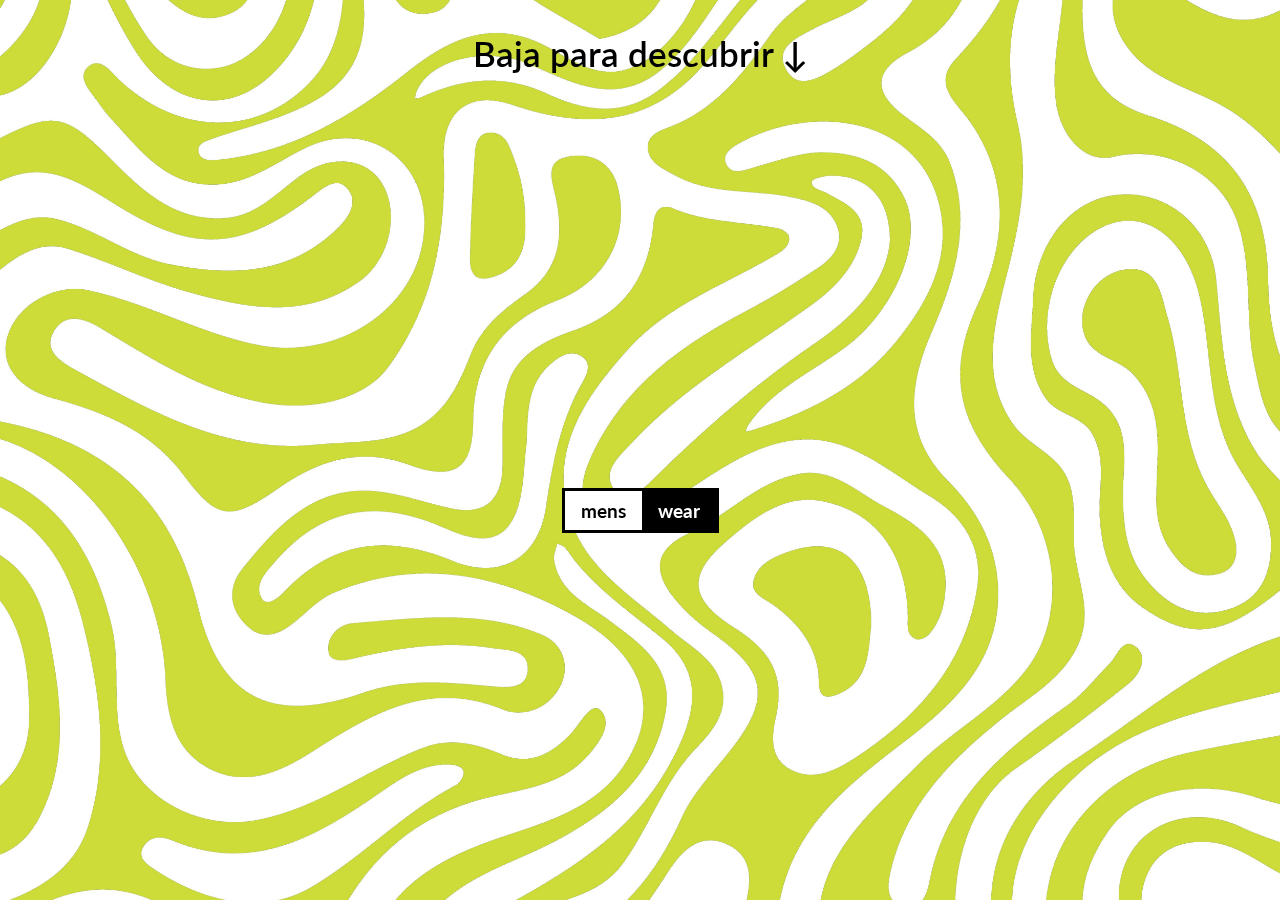
<file: index.html>
<!DOCTYPE html>
<html lang="es">
<head>
<meta charset="UTF-8" />
<meta name="viewport" content="width=device-width, initial-scale=1" />
<title>NOIR Apareciendo con Scroll</title>
<link rel="preconnect" href="https://fonts.googleapis.com">
<link rel="preconnect" href="https://fonts.gstatic.com" crossorigin>
<link href="https://fonts.googleapis.com/css2?family=Bungee&display=swap" rel="stylesheet">
<link href="https://fonts.googleapis.com/css2?family=Bungee&family=Lato:ital,wght@0,100;0,300;0,400;0,700;0,900;1,100;1,300;1,400;1,700;1,900&display=swap" rel="stylesheet">
<link href="https://fonts.googleapis.com/css2?family=Bungee&family=Lato:ital,wght@0,100;0,300;0,400;0,700;0,900;1,100;1,300;1,400;1,700;1,900&family=Open+Sans:ital,wght@0,300..800;1,300..800&display=swap" rel="stylesheet">
<link href="https://fonts.googleapis.com/css2?family=Bungee&family=Lato:ital,wght@0,100;0,300;0,400;0,700;0,900;1,100;1,300;1,400;1,700;1,900&family=Open+Sans:ital,wght@0,300..800;1,300..800&family=Roboto:ital,wght@0,100..900;1,100..900&display=swap" rel="stylesheet">
<link rel="stylesheet" href="assets/css/styles.css" />
</head>
<body>

<div id="fixed-module">

  <div id="scroll-indicator">
    <p>Baja para descubrir &#8595;</p>
  </div>

  <h1 id="noir-text">
    <span class="fade-letter">N</span>
    <span class="fade-letter">O</span>
    <span class="fade-letter">I</span>
    <span class="fade-letter">R</span>
  </h1>

  <div id="mens-wear-container" class="hidden">
    <div class="mens"><span>mens</span></div>
    <div class="wear"><span>wear</span></div>
  </div>

  <button id="collection-btn" href="pages/home.html" class="hidden">
    Conócenos &#8594;
  </button>
  
</div>

<script src="assets/js/script.js"></script>
</body>
</html>
</file>
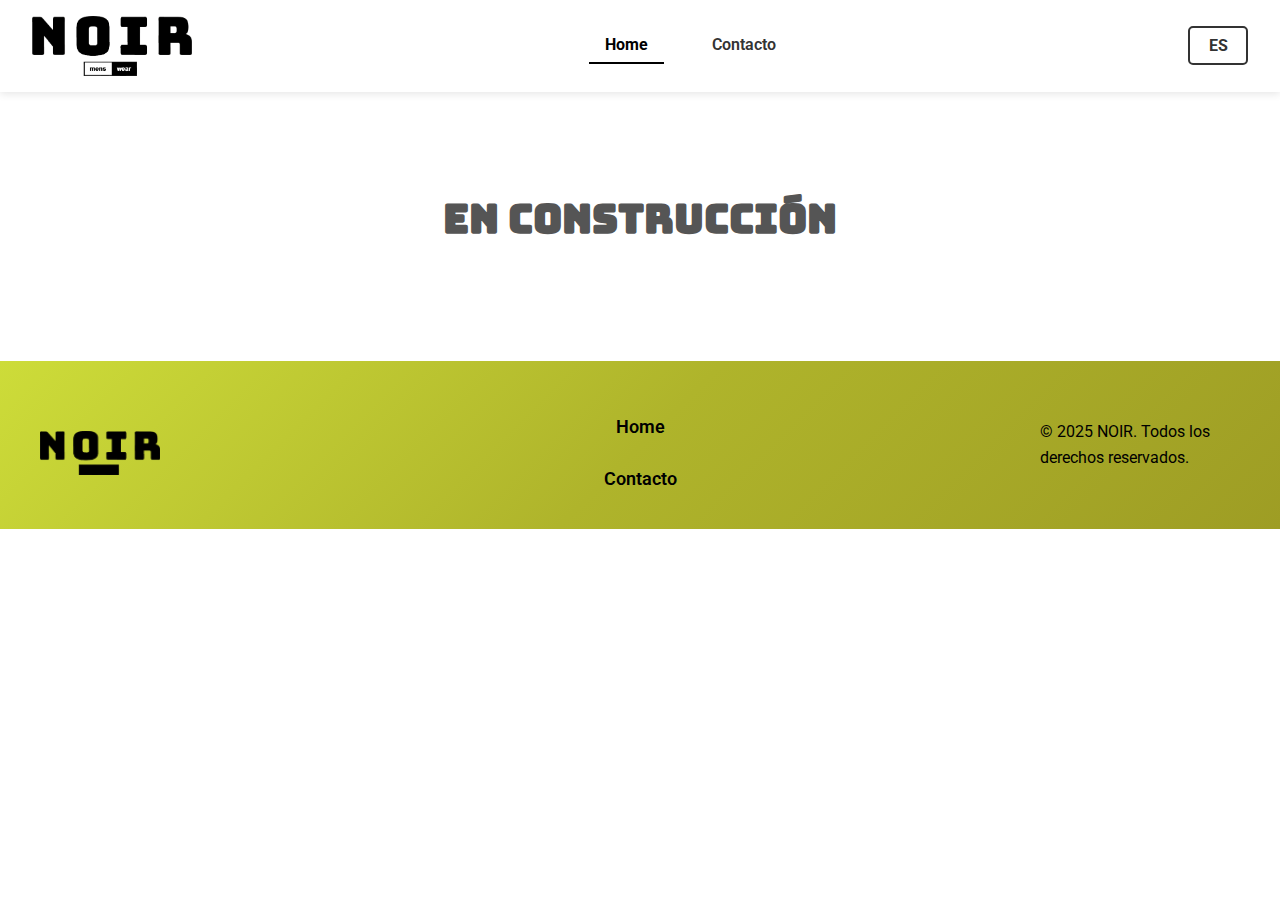
<file: pages/contacto.html>
<!DOCTYPE html>
<html lang="es">
<head>
    <meta charset="UTF-8">
    <meta name="viewport" content="width=device-width, initial-scale=1.0">
    <meta name="description" content="NOIR - Tienda de ropa interior masculina clásica, deportiva y personalizada para hombres modernos">
    <title>NOIR - Contácto</title>
    <link rel="preconnect" href="https://fonts.googleapis.com">
    <link rel="preconnect" href="https://fonts.gstatic.com" crossorigin>
    <link href="https://fonts.googleapis.com/css2?family=Bungee&family=Lato:ital,wght@0,100;0,300;0,400;0,700;0,900;1,100;1,300;1,400;1,700;1,900&family=Open+Sans:ital,wght@0,300..800;1,300..800&family=Roboto:ital,wght@0,100..900;1,100..900&display=swap" rel="stylesheet">
    <link rel="stylesheet" href="../assets/css/styles_home.css">
</head>
<body>
    <header class="main-header">
        <div class="logo-container">
            <a href="home.html" aria-label="Ir a la página principal de NOIR">
                <img src="../assets/imgs/logo_noir.png" alt="Logo de NOIR" class="logo">
            </a>
        </div>

        <div class="language-selector" role="region" aria-label="Selector de idioma">
            <button class="lang-button" type="button" aria-label="Cambiar idioma. Idioma actual: Español">
                <span class="lang-code" aria-hidden="true">ES</span>
            </button>
        </div>

        <nav class="main-nav" aria-label="Navegación principal">
            <ul class="nav-list">
                <li class="nav-item">
                    <a href="home.html" class="nav-link" aria-current="page">Home</a>
                </li>
                <li class="nav-item">
                    <a href="contacto.html" class="nav-link">Contacto</a>
                </li>
            </ul>
        </nav>
    </header>
    
    <div class="under-const">
        <h1>EN CONSTRUCCIÓN</h1>
    </div>

    <footer class="main-footer">
        <div class="footer-container">
            <div class="footer-logo">
                <a href="home.html" aria-label="Volver al inicio de NOIR">
                    <img src="../assets/imgs/logo_noir.png" alt="Logo de NOIR" class="footer-logo-img">
                </a>
            </div>

            <nav class="footer-nav" aria-label="Navegación del pie de página">
                <ul class="footer-nav-list">
                    <li class="footer-nav-item">
                        <a href="home.html" class="footer-nav-link">Home</a>
                    </li>
                    <li class="footer-nav-item">
                        <a href="contacto.html" class="footer-nav-link">Contacto</a>
                    </li>
                </ul>
            </nav>

            <div class="footer-extra">
                <p class="footer-text">&copy; 2025 NOIR. Todos los derechos reservados.</p>
            </div>
        </div>
    </footer>
</body>
</html>
</file>
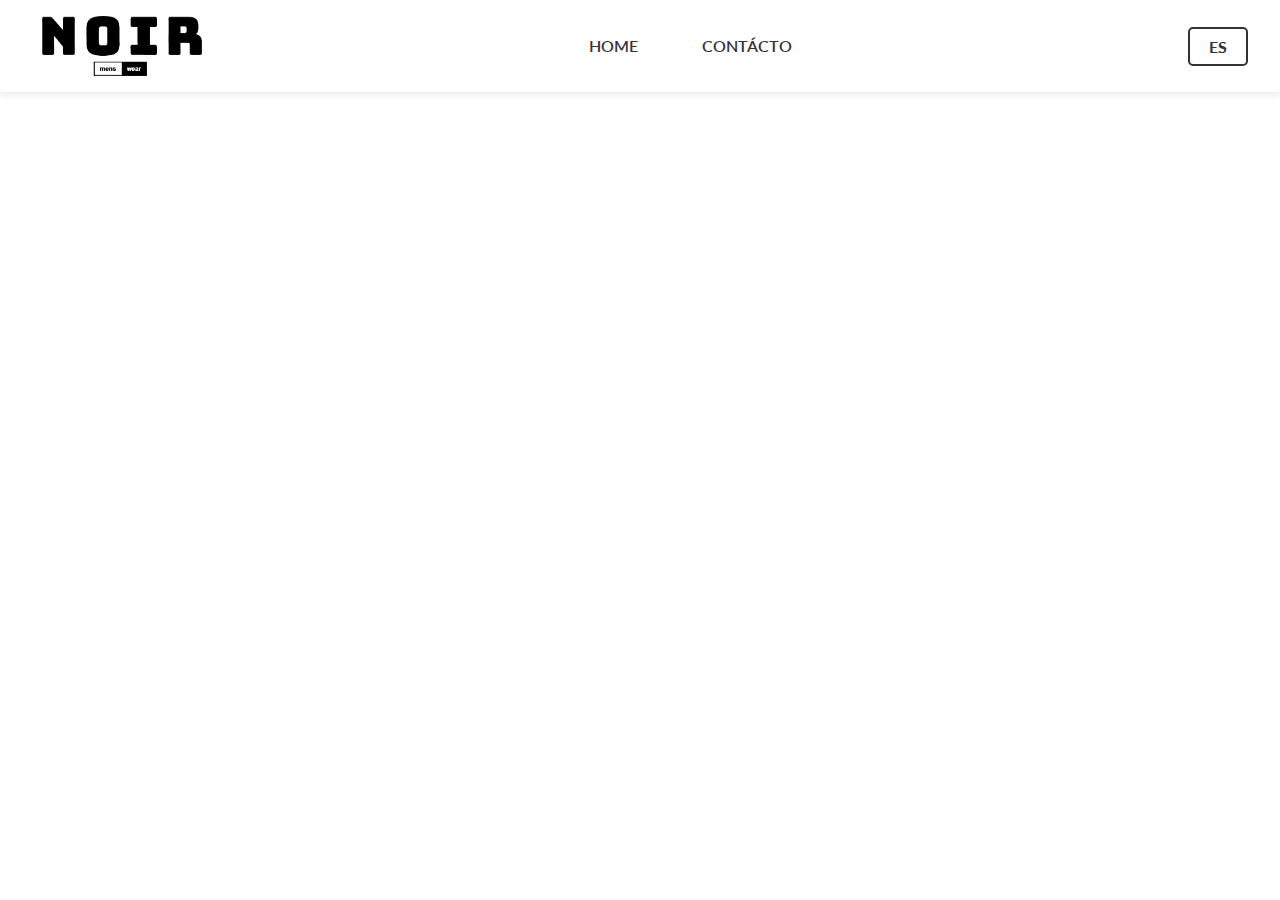
<file: pages/home.html>
<!DOCTYPE html>
<html lang="es">
<head>
    <meta charset="UTF-8">
    <meta name="viewport" content="width=device-width, initial-scale=1.0">
    <title>NOIR - Home</title>
    <link rel="preconnect" href="https://fonts.googleapis.com">
    <link rel="preconnect" href="https://fonts.gstatic.com" crossorigin>
    <link href="https://fonts.googleapis.com/css2?family=Bungee&display=swap" rel="stylesheet">
    <link href="https://fonts.googleapis.com/css2?family=Bungee&family=Lato:ital,wght@0,100;0,300;0,400;0,700;0,900;1,100;1,300;1,400;1,700;1,900&display=swap" rel="stylesheet">
    <link href="https://fonts.googleapis.com/css2?family=Bungee&family=Lato:ital,wght@0,100;0,300;0,400;0,700;0,900;1,100;1,300;1,400;1,700;1,900&family=Open+Sans:ital,wght@0,300..800;1,300..800&display=swap" rel="stylesheet">
    <link href="https://fonts.googleapis.com/css2?family=Bungee&family=Lato:ital,wght@0,100;0,300;0,400;0,700;0,900;1,100;1,300;1,400;1,700;1,900&family=Open+Sans:ital,wght@0,300..800;1,300..800&family=Roboto:ital,wght@0,100..900;1,100..900&display=swap" rel="stylesheet">
    <link rel="stylesheet" href="../assets/css/styles.css" />
</head>
<body>
    <header class="main-header">
        <div class="logo-container">
            <img src="../assets/imgs/logo_noir.png" alt="NOIR-logo" class="logo">
        </div>

        <nav class="main-nav">
            <ul class="nav-list">
                <li class="nav-item">
                    <a href="home.html" class="nav-link active">HOME</a>
                </li>
                <li class="nav-item">
                    <a href="/pages/contacto.html" class="nav-link">CONTÁCTO</a>
                </li>
            </ul>
        </nav>

        <div class="language-selector" role="region" aria-label="Selector de idioma">
            <button class="lang-button" type="button" aria-label="Cambiar idioma">
                <span class="lang-code" aria-hidden="true">ES</span>
            </button>
        </div>

        <button class="menu-toggle" type="button" aria-label="Abrir menu de navegación" aria-expanded="false" aria-controls="main-nav">
            <span class="hamburguer-line"></span>
            <span class="hamburguer-line"></span>
            <span class="hamburguer-line"></span>
        </button>

    </header>

    
<script src="../assets/js/script.js"></script>  
</body>
</html>
</file>
<file: assets/css/styles.css>
/* Estilo base: Desktop */

* {
    margin: 0;
    padding: 0;
    box-sizing: border-box;
}

html, body {
  margin: 0;
  padding: 0;
  height: 100vh;
  overflow: hidden;
  font-family: "Lato", sans-serif;
}

/* Estilos de Página de expectativa */

#fixed-module {
  position: fixed;
  top: 0;
  left: 0;
  width: 100vw;
  height: 100vh;
  background-image: url('../imgs/noir_background.jpg');
  background-repeat: no-repeat;
  background-size: cover;
  background-position: center;
  display: flex;
  flex-direction: column;
  justify-content: center;
  align-items: center;
  z-index: 100;
}

#noir-text {
  display: flex;
  gap: 1rem;
  font-size: 12vw;
  font-weight: 900;
  flex-wrap: nowrap;
  user-select: none;
}

.fade-letter {
  opacity: 0;
  transition: opacity 0.4s ease;
  color: black;
  user-select: none;
  font-family: "Bungee", sans-serif;
  font-weight: 400;
  font-style: normal;
}

#mens-wear-container {
  margin-top: 1.5rem;
  display: flex;
  border: 3px solid black;
  width: fit-content;
  cursor: default;
  user-select: none;
}

#mens-wear-container div {
  font-size: 1.2rem;
  font-weight: 700;
  padding: 0.5rem 1rem;
  user-select: none;
}

.mens {
  background-color: white;
  color: black;
}

.wear {
  background-color: black;
  color: white;
}

#collection-btn {
  margin-top: 3rem;
  padding: 0.75rem 1.5rem;
  font-size: 1.9rem;
  font-weight: lighter;
  border: none;
  border-radius: 5px;
  cursor: pointer;
  background-color: #222;
  color: white;
  display: inline-flex;
  align-items: center;
  gap: 0.5rem;
  opacity: 0;
  transition: opacity 0.5s ease;
}

#collection-btn.visible {
  opacity: 1;
}

#scroll-indicator {
  position: absolute;
  top: 2rem;
  font-size: 2.2rem;
  font-weight: 600;
  color: black;
  user-select: none;
  display: flex;
  align-items: center;
  gap: 0.4rem;
  opacity: 1;
  transition: opacity 0.5s ease;
}

#scroll-indicator.hidden {
  opacity: 0;
  pointer-events: none;
}

/* ========== MEDIA QUERIES ========== */

/* Tablet (768px - 1023px) */

@media (max-width: 1023px) and (min-width: 768px) {
  #noir-text {
    font-size: 16vw;
    gap: 0.8rem;
  }

  #mens-wear-container div {
    font-size: 2rem;
    padding: 0.4rem 0.8rem;
  }

  #collection-btn {
    font-size: 2rem;
    font-weight: lighter;
    padding: 0.6rem 1.2rem;
    margin-top: 2.5rem;
  }

  #scroll-indicator {
    font-size: 2rem;
  }
}

/* Mobile (menos de 768px) */

@media (max-width: 767px) {
  #noir-text {
    font-size: 22vw;
    gap: 0.5rem;
    flex-wrap: wrap;
    justify-content: center;
  }

  #mens-wear-container {
    flex-direction: column;
    border-width: 2px;
  }

  #mens-wear-container div {
    font-size: 0.9rem;
    padding: 0.3rem 0.6rem;
  }

  #collection-btn {
    font-size: 1.5rem;
    padding: 0.5rem 1rem;
    margin-top: 2rem;
    width: 100%;
    max-width: 280px;
    font-weight: lighter;
    justify-content: center;
  }

  #scroll-indicator {
    font-size: 1.9rem;
    top: 1.5rem;
  }
}

/* ========== ESTILOS HOME ========== */

.sr-only {
    position: absolute;
    width: 1px;
    height: 1px;
    padding: 0;
    margin: -1px;
    overflow: hidden;
    clip: rect(0, 0, 0, 0);
    white-space: nowrap;
    border-width: 0;
}

.main-header {
    background-color: #ffffff;
    box-shadow: 0 2px 8px rgba(0, 0, 0, 0.1);
    padding: 1rem 2rem;
    position: sticky;
    top: 0;
    z-index: 1000;
    
    display: grid;
    grid-template-columns: 200px 1fr 100px;
    grid-template-areas: "logo nav lang";
    align-items: center;
    gap: 2rem;
}

.logo-container {
    grid-area: logo;
    display: flex;
    align-items: center;
}

.logo-container a {
    display: block;
    line-height: 0;
}

.logo {
    width: 100%;
    max-width: 180px;
    height: auto;
    max-height: 60px;
    object-fit: contain;
}

.main-nav {
    grid-area: nav;
    justify-self: center;
}

.nav-list {
    list-style: none;
    display: flex;
    gap: 2rem;
    margin: 0;
    padding: 0;
}

.nav-item {
    display: inline-block;
}

.nav-link {
    display: inline-block;
    text-decoration: none;
    color: #333;
    font-weight: 600;
    font-size: 1rem;
    padding: 0.5rem 1rem;
    text-transform: capitalize;
    transition: color 0.3s ease, border-bottom 0.3s ease;
    border-bottom: 2px solid transparent;
    position: relative;
}

.nav-link:hover,
.nav-link:focus {
    color: #000;
    border-bottom-color: #000;
}

.nav-link[aria-current="page"] {
    color: #000;
    border-bottom-color: #000;
    font-weight: 700;
}

.language-selector {
    grid-area: lang;
    justify-self: end;
    display: flex;
    align-items: center;
    justify-content: center;
}

.lang-button {
    display: flex;
    align-items: center;
    justify-content: center;
    font-family: inherit;
    font-weight: 700;
    font-size: 1rem;
    color: #333;
    padding: 0.5rem 1rem;
    border: 2px solid #333;
    border-radius: 5px;
    background-color: transparent;
    cursor: pointer;
    transition: background-color 0.3s ease, color 0.3s ease;
    min-width: 60px;
}

.lang-button:hover,
.lang-button:focus {
    background-color: #333;
    color: #ffffff;
}

.lang-code {
    display: block;
}

.menu-toggle {
    display: none;
    flex-direction: column;
    background: transparent;
    border: none;
    cursor: pointer;
    padding: 0.5rem;
    gap: 4px;
    grid-area: toggle;
}

.hamburger-line {
    display: block;
    width: 25px;
    height: 3px;
    background-color: #333;
    transition: all 0.3s ease;
    border-radius: 2px;
}

/* ========== MEDIA QUERIES HOME ========== */

/* Tablet (768px - 1023px) */
@media screen and (max-width: 1023px) and (min-width: 768px) {
    .main-header {
        grid-template-columns: 150px 1fr 80px;
        padding: 1rem 1.5rem;
        gap: 1.5rem;
    }

    .logo {
        max-width: 140px;
        max-height: 50px;
    }

    .nav-list {
        gap: 1.5rem;
    }

    .nav-link {
        font-size: 0.95rem;
        padding: 0.4rem 0.8rem;
    }

    .lang-button {
        font-size: 0.9rem;
        padding: 0.4rem 0.8rem;
        min-width: 55px;
    }

    .hero-section h1 {
        font-size: 2rem;
    }

    .hero-section p {
        font-size: 1.1rem;
    }
}

/* Mobile (menos de 768px) */
@media screen and (max-width: 767px) {
    .main-header {
        grid-template-columns: 1fr auto auto;
        grid-template-areas: 
            "logo lang toggle";
        padding: 1rem;
        gap: 1rem;
    }

    .logo {
        max-width: 120px;
        max-height: 40px;
    }

    .main-nav {
        display: none;
        grid-column: 1 / -1;
        grid-row: 2;
        position: relative;
        background-color: #ffffff;
        padding: 1rem 0;
        border-top: 1px solid #e0e0e0;
    }

    .main-nav[aria-hidden="false"] {
        display: block;
    }

    .nav-list {
        flex-direction: column;
        gap: 0;
        width: 100%;
    }

    .nav-item {
        width: 100%;
        border-bottom: 1px solid #f0f0f0;
    }

    .nav-item:last-child {
        border-bottom: none;
    }

    .nav-link {
        display: block;
        padding: 1rem;
        width: 100%;
        border-bottom: none;
    }

    .nav-link:hover,
    .nav-link:focus {
        background-color: #f5f5f5;
        border-bottom: none;
    }

    .nav-link[aria-current="page"] {
        background-color: #f5f5f5;
        border-bottom: none;
    }

    .menu-toggle {
        display: flex;
        grid-area: toggle;
    }

    .menu-toggle[aria-expanded="true"] .hamburger-line:nth-child(1) {
        transform: rotate(45deg) translate(5px, 5px);
    }

    .menu-toggle[aria-expanded="true"] .hamburger-line:nth-child(2) {
        opacity: 0;
    }

    .menu-toggle[aria-expanded="true"] .hamburger-line:nth-child(3) {
        transform: rotate(-45deg) translate(7px, -6px);
    }

    .language-selector {
        grid-area: lang;
        justify-self: end;
    }

    .lang-button {
        font-size: 0.85rem;
        padding: 0.4rem 0.7rem;
        min-width: 50px;
    }

    .main-content {
        padding: 1.5rem 1rem;
    }

    .hero-section {
        padding: 2rem 0;
    }

    .hero-section h1 {
        font-size: 1.75rem;
    }

    .hero-section p {
        font-size: 1rem;
    }
}
</file>
<file: assets/css/styles_home.css>
* {
    margin: 0;
    padding: 0;
    box-sizing: border-box;
}

html {
    font-size: 16px;
    scroll-behavior: smooth;
}

body {
    font-family: "Roboto", sans-serif;
    color: #333;
}

*:focus-visible {
    outline: 3px solid #CDDC39;
    outline-offset: 3px;
}

h1, h2, h3 {
    font-family: "Bungee", sans-serif;
    margin-bottom: 1rem;
}

h1 {
    font-size: 2.5rem;
    font-weight: 900;
}

h2 {
    font-size: 2rem;
    font-weight: 700;
}

h3 {
    font-size: 1.5rem;
    font-weight: 600;
    margin-bottom: 0.75rem;
}

p {
    font-size: 1rem;
    line-height: 1.6;
    margin-bottom: 1rem;
}

.main-header {
    background-color: #ffffff;
    box-shadow: 0 2px 8px rgba(0, 0, 0, 0.1);
    padding: 1rem 2rem;
    position: sticky;
    top: 0;
    z-index: 1000;
    display: grid;
    grid-template-columns: 200px 1fr 100px;
    grid-template-areas: "logo nav lang";
    align-items: center;
    gap: 2rem;
}

.logo-container {
    grid-area: logo;
    display: flex;
    align-items: center;
}

.logo-container a,
.footer-logo a {
    display: block;
    line-height: 0;
}

.logo {
    width: 100%;
    max-width: 180px;
    height: auto;
    max-height: 60px;
    object-fit: contain;
}

.main-nav {
    grid-area: nav;
    justify-self: center;
}

.nav-list,
.footer-nav-list {
    list-style: none;
    display: flex;
    margin: 0;
    padding: 0;
}

.nav-list {
    gap: 2rem;
}

.nav-item {
    display: inline-block;
}

.nav-link {
    display: inline-block;
    text-decoration: none;
    color: #333;
    font-weight: 600;
    font-size: 1rem;
    padding: 0.5rem 1rem;
    text-transform: capitalize;
    transition: color 0.3s ease, border-bottom 0.3s ease;
    border-bottom: 2px solid transparent;
}

.nav-link:hover,
.nav-link:focus {
    color: #000;
    border-bottom-color: #CDDC39;
}

.nav-link[aria-current="page"] {
    color: #000;
    border-bottom-color: #000;
    font-weight: 700;
}

.language-selector {
    grid-area: lang;
    justify-self: end;
    display: flex;
    align-items: center;
    justify-content: center;
}

.lang-button {
    display: flex;
    align-items: center;
    justify-content: center;
    font-family: inherit;
    font-weight: 700;
    font-size: 1rem;
    color: #333;
    padding: 0.5rem 1rem;
    border: 2px solid #333;
    border-radius: 5px;
    background-color: transparent;
    cursor: pointer;
    transition: background-color 0.3s ease, color 0.3s ease, border-color 0.3s ease;
    min-width: 60px;
}

.lang-button:hover,
.lang-button:focus {
    background-color: #CDDC39;
    color: #000000;
    border-color: #CDDC39;
}

.hero-banner {
    position: relative;
    width: 100%;
    height: 100vh;
    background: url('../imgs/banner-principal.jpg') center / cover no-repeat;
    display: flex;
    align-items: center;
    justify-content: center;
}

.hero-banner::before {
    content: '';
    position: absolute;
    inset: 0;
    background: rgba(0, 0, 0, 0.5);
    z-index: 1;
}

.hero-content {
    position: relative;
    z-index: 2;
    text-align: center;
    color: #ffffff;
    max-width: 900px;
    padding: 0 20px;
}

.hero-title {
    font-size: 3.5rem;
    font-weight: 900;
    margin-bottom: 20px;
    text-shadow: 3px 3px 6px rgba(0, 0, 0, 0.5);
    line-height: 1.2;
}

.hero-text {
    font-size: 1.5rem;
    line-height: 1.8;
    margin-bottom: 30px;
    font-weight: 300;
    text-shadow: 2px 2px 4px rgba(0, 0, 0, 0.3);
}

.btn-contact {
    display: inline-block;
    padding: 15px 40px;
    background-color: #ffffff;
    color: #000000;
    text-decoration: none;
    font-size: 1.1rem;
    font-weight: 600;
    border-radius: 50px;
    transition: all 0.3s ease;
    box-shadow: 0 4px 15px rgba(0, 0, 0, 0.2);
    text-transform: uppercase;
    letter-spacing: 1px;
}

.btn-contact:hover,
.btn-contact:focus {
    background-color: #CDDC39;
    color: #000000;
    transform: translateY(-2px);
    box-shadow: 0 6px 20px rgba(205, 220, 57, 0.4);
}

.desc-container {
    text-align: center;
    padding: 2vh;
    margin-bottom: 20px;
}

.features-section {
    padding: 80px 20px;
    background-color: #f8f8f8;
}

.features-container {
    max-width: 1200px;
    margin: 0 auto;
    display: grid;
    grid-template-columns: repeat(3, 1fr);
    gap: 40px;
}

.feature-card {
    background: #ffffff;
    border-radius: 12px;
    overflow: hidden;
    box-shadow: 0 4px 15px rgba(0, 0, 0, 0.1);
    transition: transform 0.3s ease, box-shadow 0.3s ease;
}

.feature-card:hover,
.feature-card:focus-within {
    transform: translateY(-10px);
    box-shadow: 0 8px 25px rgba(0, 0, 0, 0.15);
}

.feature-image {
    width: 100%;
    height: 300px;
    overflow: hidden;
}

.feature-image img {
    width: 100%;
    height: 100%;
    object-fit: cover;
    transition: transform 0.3s ease;
}

.feature-card:hover .feature-image img,
.feature-card:focus-within .feature-image img {
    transform: scale(1.05);
}

.feature-title {
    font-size: 1.8rem;
    font-weight: 700;
    margin: 20px 20px 10px;
    color: #000000;
    text-transform: uppercase;
    letter-spacing: 1px;
}

.feature-subtitle {
    font-size: 1rem;
    color: #666666;
    margin: 0 20px 25px;
    line-height: 1.6;
}

.main-footer {
    background: linear-gradient(135deg, #CDDC39 0%, #AFB42B 50%, #9E9D24 100%);
    padding: 3rem 2rem 2rem;
    color: #000000;
}

.footer-container {
    max-width: 1200px;
    margin: 0 auto;
    display: grid;
    grid-template-columns: 200px 1fr 200px;
    grid-template-areas: "logo nav extra";
    align-items: center;
    gap: 2rem;
}

.footer-logo {
    grid-area: logo;
    display: flex;
    align-items: center;
}

.footer-logo-img {
    width: 100%;
    max-width: 120px;
    height: auto;
    max-height: 50px;
    object-fit: contain;
    filter: brightness(0) invert(0);
    transition: filter 0.3s ease;
}

.footer-logo a:hover .footer-logo-img,
.footer-logo a:focus .footer-logo-img {
    filter: brightness(0) invert(0) drop-shadow(2px 2px 4px rgba(0, 0, 0, 0.3));
}

.footer-nav {
    grid-area: nav;
    justify-self: center;
}

.footer-nav-list {
    flex-direction: column;
    gap: 1rem;
    align-items: center;
}

.footer-nav-link {
    display: inline-block;
    text-decoration: none;
    color: #000000;
    font-weight: 600;
    font-size: 1.1rem;
    padding: 0.5rem 1rem;
    text-transform: capitalize;
    transition: color 0.3s ease, background-color 0.3s ease;
    border-radius: 5px;
}

.footer-nav-link:hover,
.footer-nav-link:focus {
    background-color: rgba(0, 0, 0, 0.1);
}

.footer-extra {
    grid-area: extra;
    justify-self: end;
    min-height: 50px;
}

.under-const {
    text-align: center;
    padding: 100px 20px;
    font-size: 2rem;
    font-weight: 700;
    color: #555555;
}

@media screen and (max-width: 1023px) and (min-width: 768px) {
    .main-header {
        grid-template-columns: 150px 1fr 80px;
        padding: 1rem 1.5rem;
        gap: 1.5rem;
    }

    .logo {
        max-width: 140px;
        max-height: 50px;
    }

    .nav-list {
        gap: 1.5rem;
    }

    .nav-link {
        font-size: 0.95rem;
        padding: 0.4rem 0.8rem;
    }

    .lang-button {
        font-size: 0.9rem;
        padding: 0.4rem 0.8rem;
        min-width: 55px;
    }

    .hero-title {
        font-size: 3rem;
    }

    .hero-text {
        font-size: 1.3rem;
    }

    .features-container {
        gap: 30px;
    }

    .feature-image {
        height: 250px;
    }

    .footer-container {
        grid-template-columns: 150px 1fr 150px;
        gap: 1.5rem;
    }

    .footer-logo-img {
        max-width: 100px;
    }

    .footer-nav-link {
        font-size: 1rem;
    }
}

@media screen and (max-width: 767px) {
    .main-header {
        grid-template-columns: 1fr auto;
        grid-template-areas: 
            "logo lang"
            "nav nav";
        padding: 1rem;
        gap: 1rem;
        row-gap: 0.5rem;
    }

    .logo {
        max-width: 120px;
        max-height: 40px;
    }

    .main-nav {
        grid-area: nav;
        justify-self: stretch;
        width: 100%;
        padding-top: 0.5rem;
        border-top: 1px solid #e0e0e0;
    }

    .nav-list {
        flex-direction: row;
        justify-content: center;
        gap: 0.5rem;
        width: 100%;
    }

    .nav-item {
        flex: 1;
        text-align: center;
    }

    .nav-link {
        display: block;
        padding: 0.7rem 0.5rem;
        width: 100%;
        border-bottom: none;
        font-size: 0.9rem;
    }

    .nav-link:hover,
    .nav-link:focus,
    .nav-link[aria-current="page"] {
        background-color: #f5f5f5;
        border-bottom: none;
        border-radius: 5px;
    }

    .language-selector {
        grid-area: lang;
        justify-self: end;
    }

    .lang-button {
        font-size: 0.85rem;
        padding: 0.4rem 0.7rem;
        min-width: 50px;
    }

    .hero-title {
        font-size: 2.2rem;
    }

    .hero-text {
        font-size: 1.2rem;
        line-height: 1.6;
    }

    .btn-contact {
        padding: 12px 30px;
        font-size: 1rem;
    }

    .features-section {
        padding: 60px 20px;
    }

    .features-container {
        grid-template-columns: 1fr;
        gap: 30px;
        max-width: 500px;
    }

    .feature-image {
        height: 300px;
    }

    .feature-title {
        font-size: 1.6rem;
    }

    .main-footer {
        padding: 2rem 1rem 1.5rem;
    }

    .footer-container {
        grid-template-columns: 1fr;
        grid-template-areas: 
            "logo"
            "nav"
            "extra";
        gap: 1.5rem;
        text-align: center;
    }

    .footer-logo,
    .footer-nav,
    .footer-extra {
        justify-self: center;
    }

    .footer-logo-img {
        max-width: 100px;
    }

    .footer-nav-list {
        gap: 0.8rem;
    }

    .footer-nav-link {
        font-size: 1rem;
        padding: 0.4rem 0.8rem;
    }
}

@media screen and (max-width: 480px) {
    .hero-title {
        font-size: 1.8rem;
    }

    .hero-text {
        font-size: 1rem;
        line-height: 1.5;
    }

    .btn-contact {
        padding: 10px 25px;
        font-size: 0.9rem;
    }

    .features-section {
        padding: 40px 15px;
    }

    .feature-image {
        height: 250px;
    }

    .feature-title {
        font-size: 1.4rem;
        margin: 15px 15px 8px;
    }

    .feature-subtitle {
        font-size: 0.95rem;
        margin: 0 15px 20px;
    }

    .nav-link {
        font-size: 0.85rem;
        padding: 0.6rem 0.4rem;
    }

    .main-footer {
        padding: 1.5rem 1rem;
    }

    .footer-logo-img {
        max-width: 80px;
    }

    .footer-nav-link {
        font-size: 0.95rem;
    }
}
</file>
